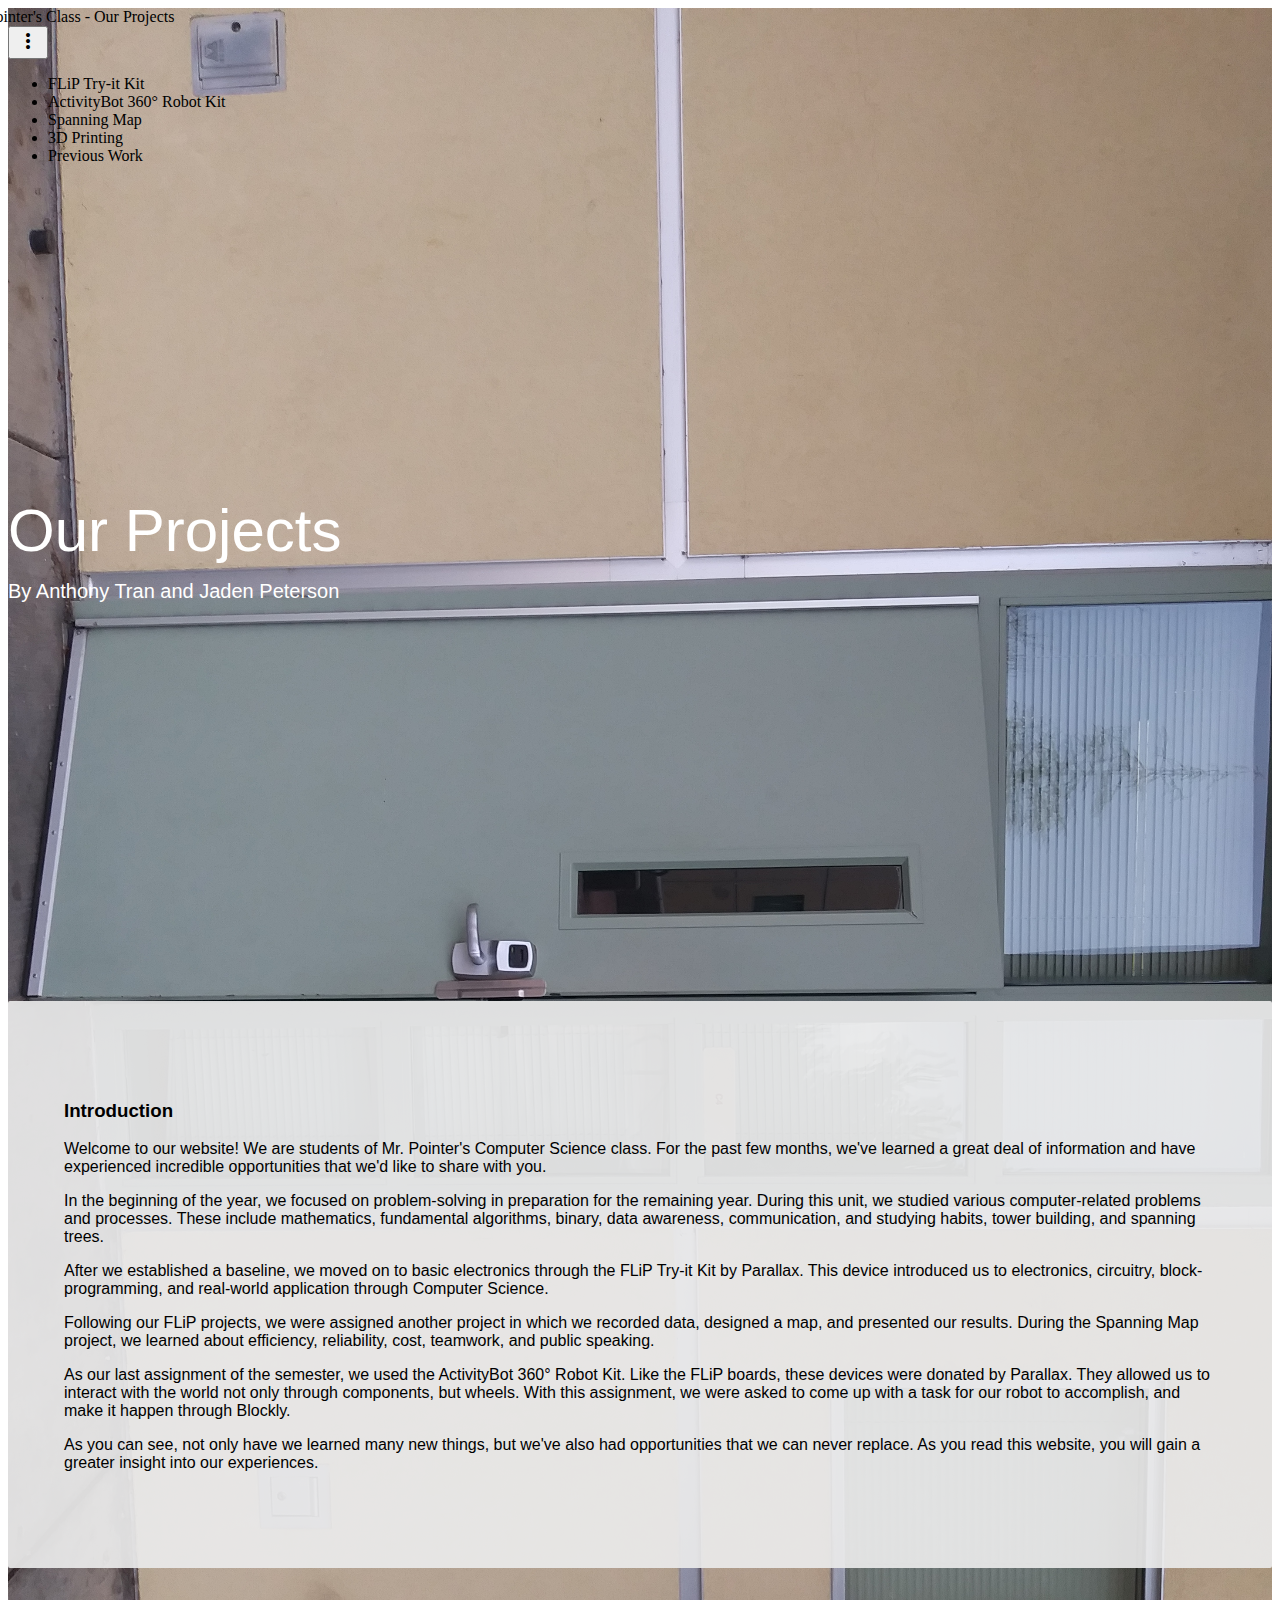
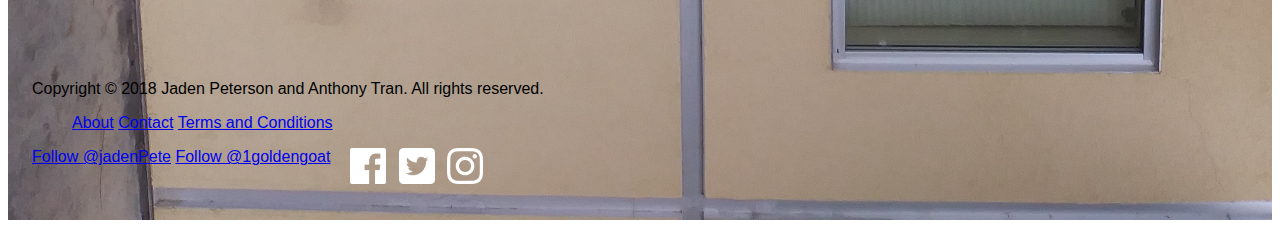
<file: index.html>
<!DOCTYPE html>
<html>
  <head>
    <link rel="stylesheet" href="https://fonts.googleapis.com/icon?family=Material+Icons">
    <link rel="stylesheet" href="https://code.getmdl.io/1.3.0/material.indigo-pink.min.css">

    <script defer src="https://code.getmdl.io/1.3.0/material.min.js"></script>
    <script src="https://code.jquery.com/jquery-3.2.1.min.js"></script>

    <link rel="stylesheet" href="styles/main.css">
    <link rel="stylesheet" href="styles/index.css">

    <script src="scripts/main.js"></script>
    <script src="scripts/index.js"></script>

    <link rel="icon" href="favicon.png">
    <title>Our Projects</title>
  </head>

  <body>
    <div class="mdl-layout mdl-js-layout mdl-layout--fixed-header">
      <header class="mdl-layout__header mdl-layout__header--transparent">
        <div class="mdl-layout__header-row">
          <!-- Title -->
          <span class="mdl-layout-title">Mr. Pointer's Class - Our Projects</span>

          <!-- Spacer to align navigation to the right -->
          <div class="mdl-layout-spacer"></div>

          <!-- Right aligned menu -->
          <button id="menu" class="mdl-button mdl-js-button mdl-button--icon">
            <i class="material-icons">more_vert</i>
          </button>

          <ul class="mdl-menu mdl-menu--bottom-right mdl-js-menu mdl-js-ripple-effect" for="menu">
            <li class="mdl-menu__item" onclick="goto('pages/flip.html')">FLiP Try-it Kit</li>
            <li class="mdl-menu__item" onclick="goto('pages/activitybot.html')">ActivityBot 360° Robot Kit</li>
            <li class="mdl-menu__item" onclick="goto('pages/spanning-map.html')">Spanning Map</li>
            <li class="mdl-menu__item" onclick="goto('pages/3d-printing.html')">3D Printing</li>
            <li class="mdl-menu__item" onclick="goto('pages/previous-work.html')">Previous Work</li>
          </ul>
        </div>
      </header>

      <!-- Titles and cell-transparent-->
      <main class="mdl-layout__content">
        <div class="title-text mdl-typography--text-center">Our Projects</div>
        <div class="subtitle-text mdl-typography--text-center">By Anthony Tran and Jaden Peterson</div>

        <div class="mdl-grid">
          <div class="mdl-cell mdl-cell--2-col mdl-cell--hide-phone"></div>
          <div class="cell-transparent mdl-shadow--4dp mdl-color-text--grey-800 mdl-cell mdl-cell--8-col">
            <h3>Introduction</h3>

            <p>
              Welcome to our website! We are students of Mr. Pointer's Computer Science class.
              For the past few months, we've learned a great deal of information and have experienced
              incredible opportunities that we'd like to share with you.
            </p>

            <p>
              In the beginning of the year, we focused on problem-solving in preparation for the
              remaining year. During this unit, we studied various computer-related problems and
              processes. These include mathematics, fundamental algorithms, binary, data awareness,
              communication, and studying habits, tower building, and spanning trees.
            </p>

            <p>
              After we established a baseline, we moved on to basic electronics through the FLiP
              Try-it Kit by Parallax. This device introduced us to electronics, circuitry, block-
              programming, and real-world application through Computer Science.
            </p>

            <p>
              Following our FLiP projects, we were assigned another project in which we recorded
              data, designed a map, and presented our results. During the Spanning Map project,
              we learned about efficiency, reliability, cost, teamwork, and public speaking.
            </p>

            <p>
              As our last assignment of the semester, we used the ActivityBot 360° Robot Kit.
              Like the FLiP boards, these devices were donated by Parallax. They allowed us
              to interact with the world not only through components, but wheels. With this
              assignment, we were asked to come up with a task for our robot to accomplish,
              and make it happen through Blockly.
            </p>

            <p>
              As you can see, not only have we learned many new things, but we've also had
              opportunities that we can never replace. As you read this website, you will
              gain a greater insight into our experiences.
            </p>
          </div>
        </div>

        <footer class="mdl-mini-footer mdl-shadow--16dp">
          <div class="mdl-mini-footer__left-section">
            <div class="mdl-logo">
              Copyright © 2018 Jaden Peterson and Anthony Tran. All rights reserved.
            </div>

            <ul class="mdl-mini-footer__link-list">
              <li><a href="#">About</a></li>
              <li><a href="#">Contact</a></li>
              <li><a href="#">Terms and Conditions</a></li>
            </ul>
          </div>

          <div class="mdl-mini-footer__right-section">
            <div class="github-buttons">
              <a class="github-button" href="https://github.com/jadenPete" data-size="large" aria-label="Follow @jadenPete on GitHub">Follow @jadenPete</a>
              <a class="github-button" href="https://github.com/1goldengoat" data-size="large" aria-label="Follow @1goldengoat on GitHub">Follow @1goldengoat</a>
            </div>

            <div class="social">
              <img src="images/social/facebook.png">
              <img src="images/social/twitter.png">
              <img src="images/social/instagram.png">
            </div>
          </div>
        </footer>
      </main>
    </div>

    <script async defer src="https://buttons.github.io/buttons.js"></script>
  </body>
</html>
</file>
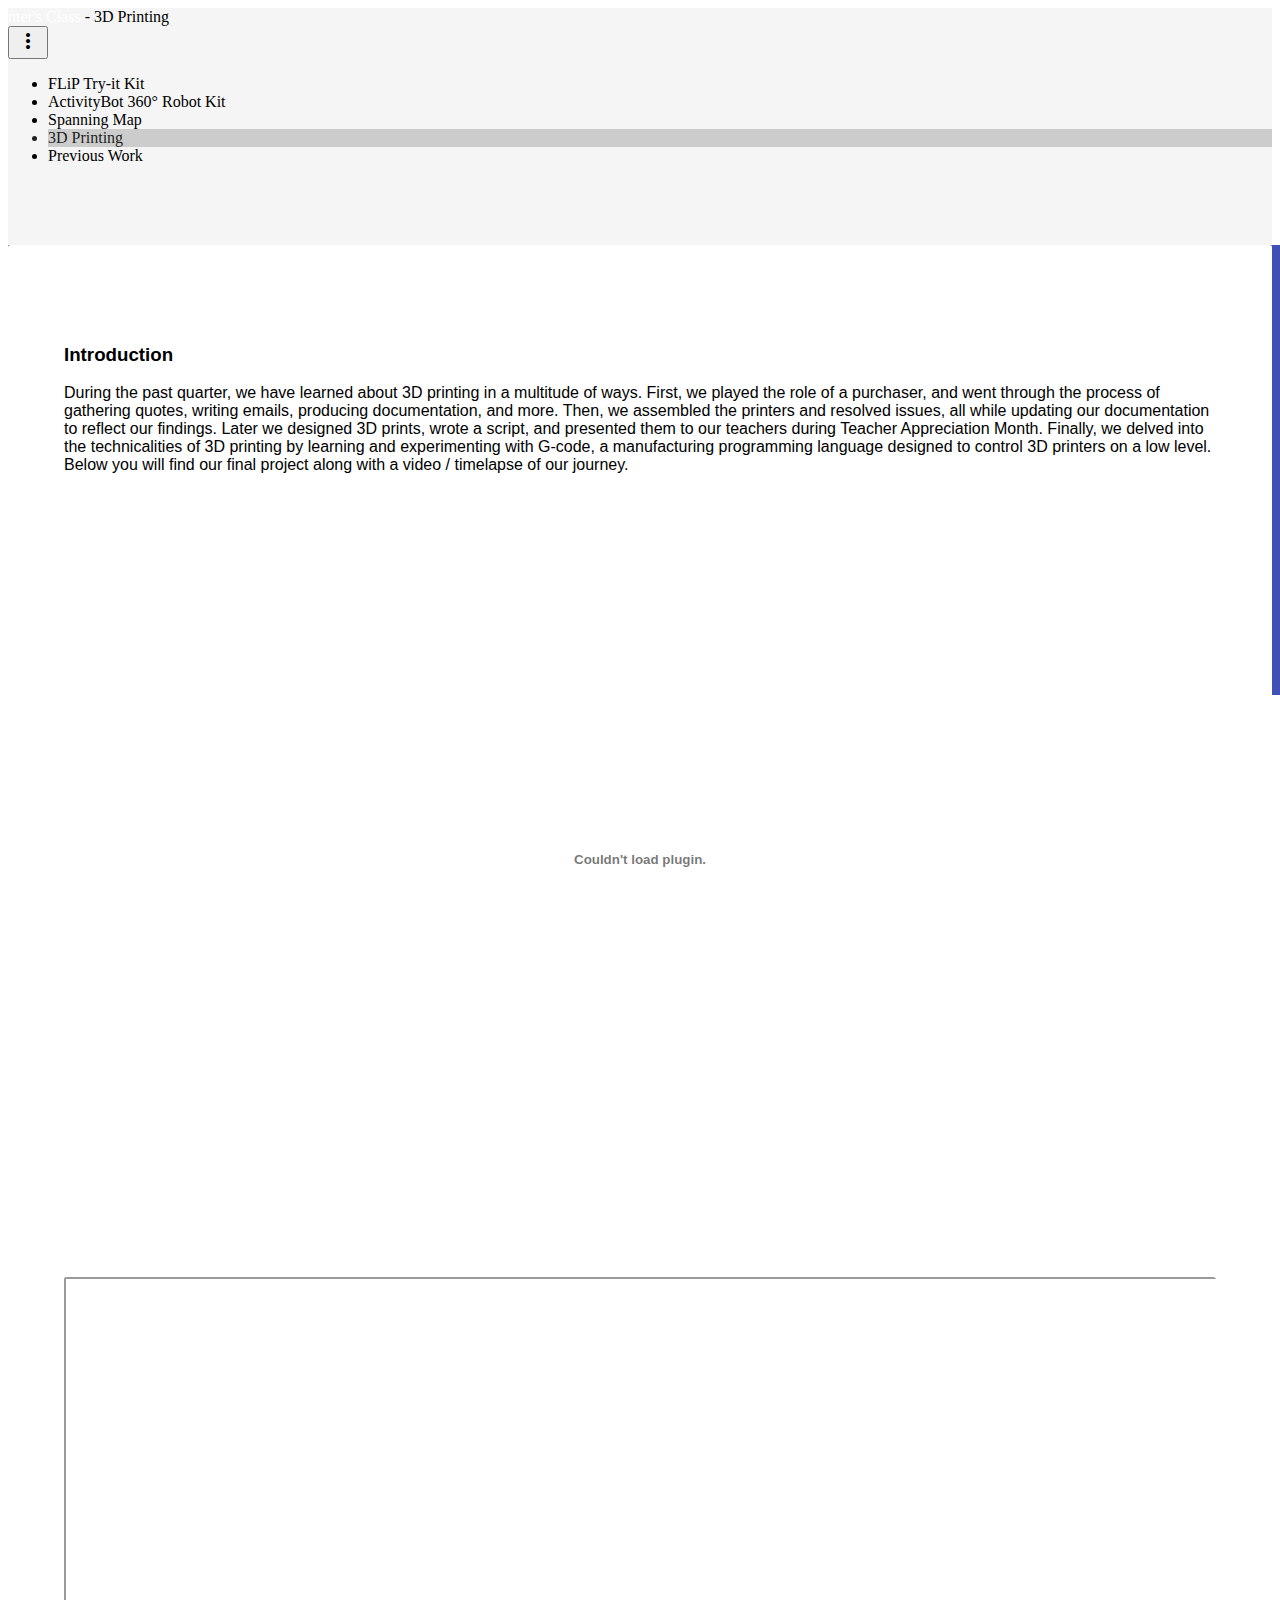
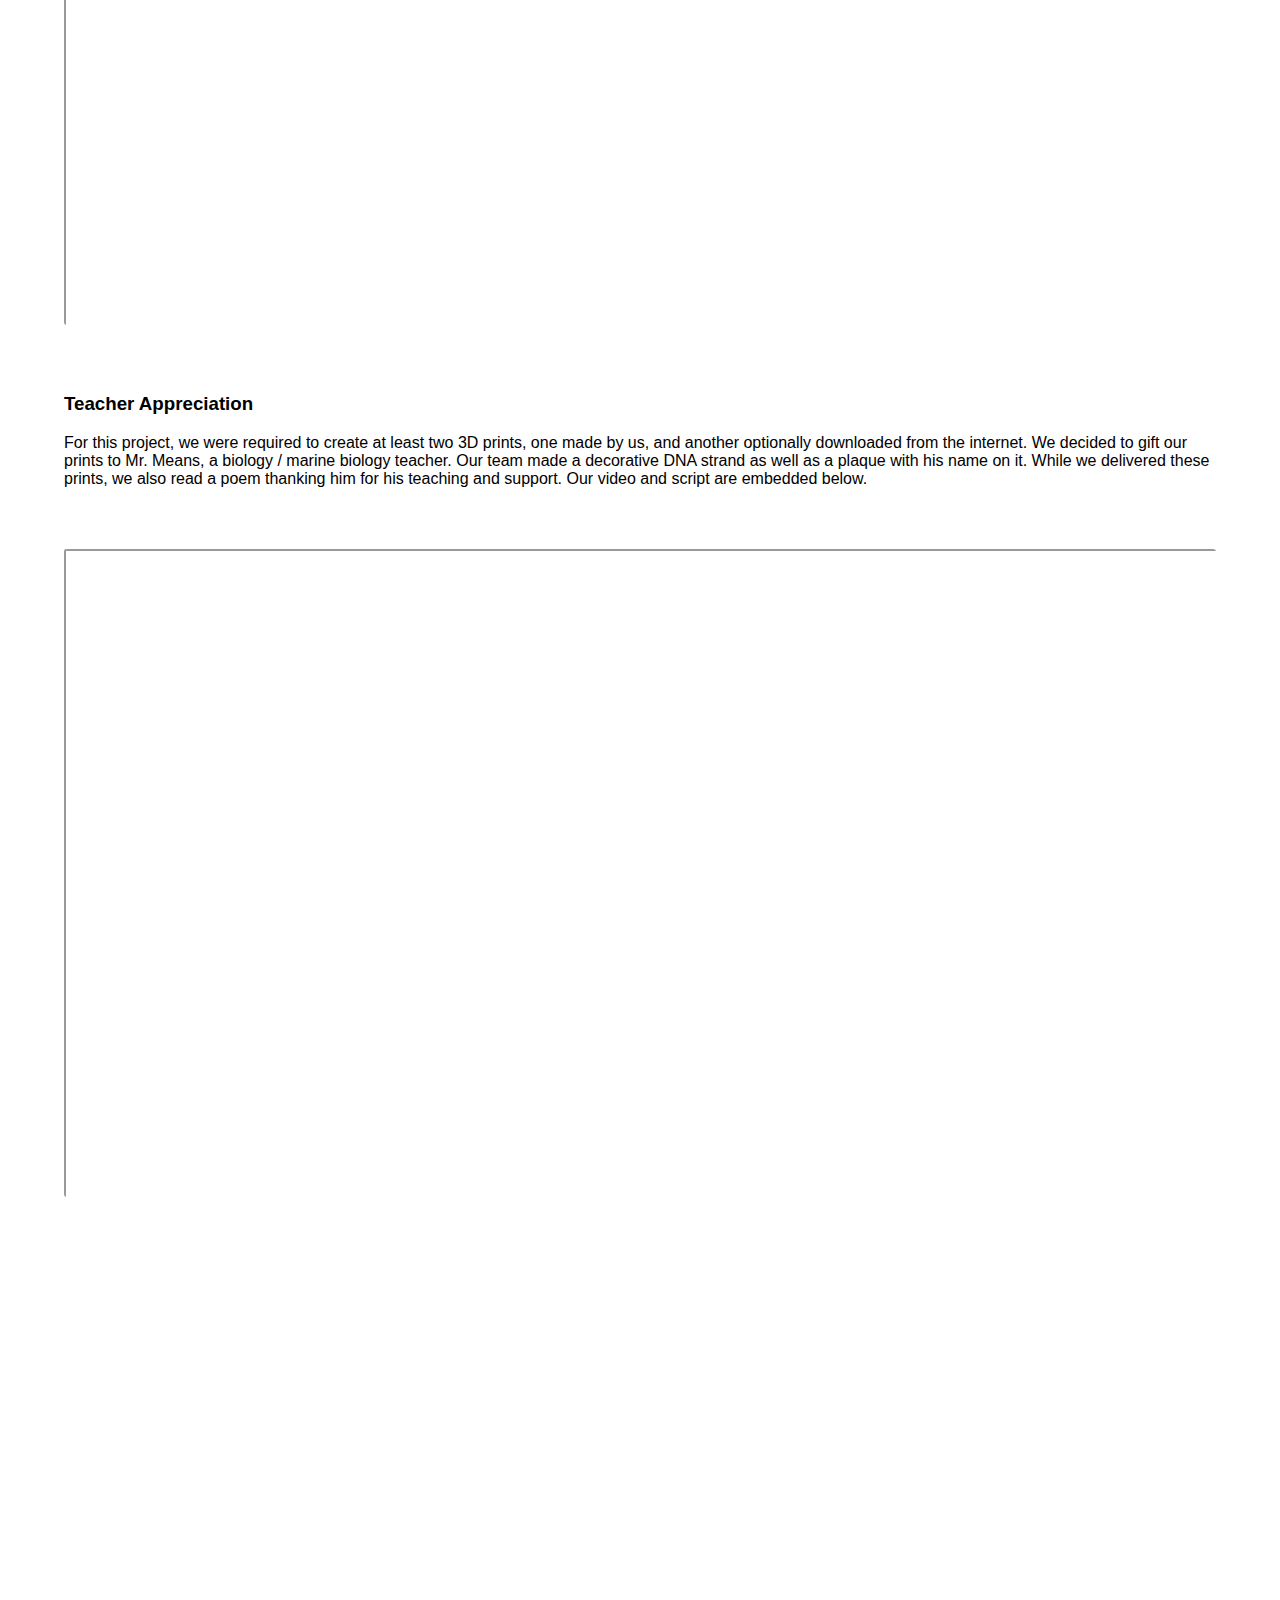
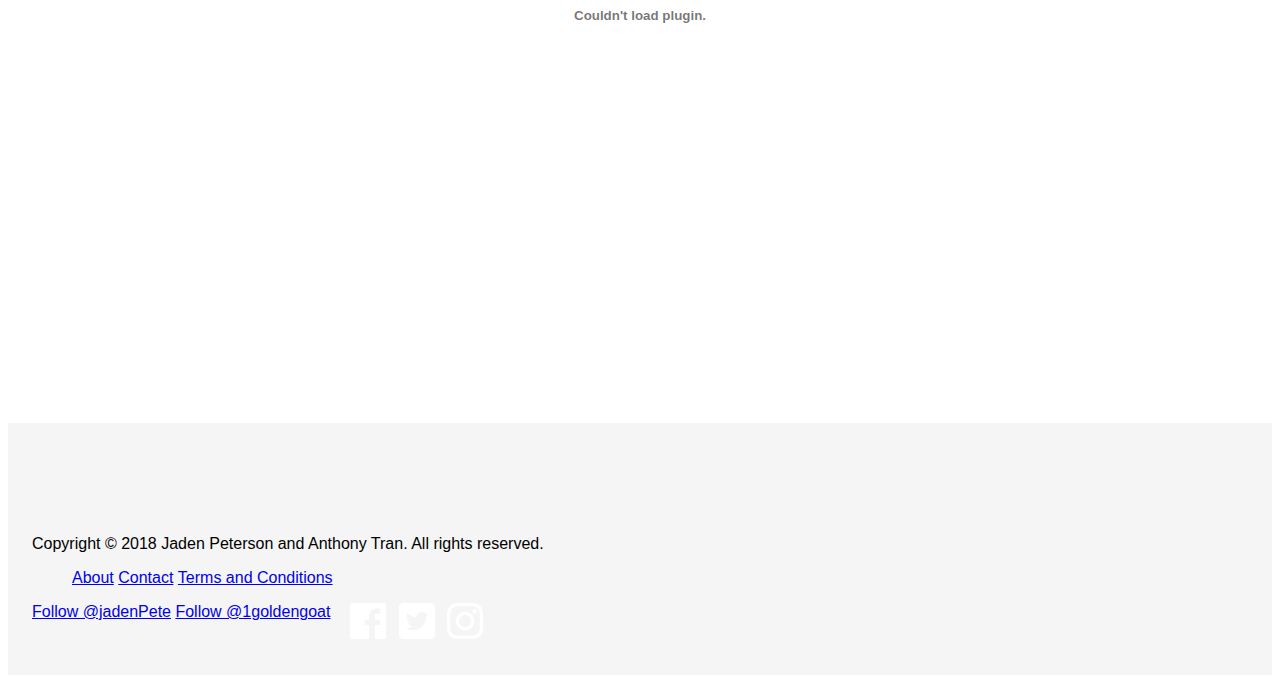
<file: pages/3d-printing.html>
<!DOCTYPE html>
<html>
  <head>
    <link rel="stylesheet" href="https://fonts.googleapis.com/icon?family=Material+Icons">
    <link rel="stylesheet" href="https://code.getmdl.io/1.3.0/material.indigo-pink.min.css">

    <script defer src="https://code.getmdl.io/1.3.0/material.min.js"></script>
    <script src="https://code.jquery.com/jquery-3.2.1.min.js"></script>

    <link rel="stylesheet" href="../styles/main.css">
    <link rel="stylesheet" href="../styles/3d-printing.css">
    <script src="../scripts/main.js"></script>

    <link rel="icon" href="../favicon.png">
    <title>3D Printing</title>
  </head>

  <body>
    <div class="mdl-layout mdl-js-layout mdl-layout--fixed-header">
      <header class="mdl-layout__header mdl-layout__header--transparent">
        <div class="mdl-layout__header-row">
          <!-- Title -->
          <span class="mdl-layout-title">
            <a href="../index.html">Mr. Pointer's Class</a> - 3D Printing
          </span>

          <!-- Spacer to align navigation to the right -->
          <div class="mdl-layout-spacer"></div>

          <!-- Right aligned menu -->
          <button id="menu" class="mdl-button mdl-js-button mdl-button--icon">
            <i class="material-icons">more_vert</i>
          </button>

          <ul class="mdl-menu mdl-menu--bottom-right mdl-js-menu mdl-js-ripple-effect" for="menu">
            <li class="mdl-menu__item" onclick="goto('../pages/flip.html')">FLiP Try-it Kit</li>
            <li class="mdl-menu__item" onclick="goto('../pages/activitybot.html')">ActivityBot 360° Robot Kit</li>
            <li class="mdl-menu__item" onclick="goto('../pages/spanning-map.html')">Spanning Map</li>
            <li class="mdl-menu__item disabled" disabled>3D Printing</li>
            <li class="mdl-menu__item" onclick="goto('../pages/previous-work.html')">Previous Work</li>
          </ul>
        </div>
      </header>

      <main class="mdl-layout__content">
        <div class="header-image"></div>

        <div class="mdl-grid">
          <div class="mdl-cell mdl-cell--2-col mdl-cell--hide-phone"></div>
          <div class="cell-opaque mdl-shadow--4dp mdl-color-text--grey-800 mdl-cell mdl-cell--8-col">
            <h3>Introduction</h3>

            <p>
              During the past quarter, we have learned
              about 3D printing in a multitude of ways.
              First, we played the role of a purchaser,
              and went through the process of gathering
              quotes, writing emails, producing documentation,
              and more. Then, we assembled the printers
              and resolved issues, all while updating our
              documentation to reflect our findings. Later
              we designed 3D prints, wrote a script, and
              presented them to our teachers during Teacher
              Appreciation Month. Finally, we delved into
              the technicalities of 3D printing by learning
              and experimenting with G-code, a manufacturing
              programming language designed to control
              3D printers on a low level. Below you will
              find our final project along with a video /
              timelapse of our journey.
            </p>

            <div class="embed-container">
              <div class="embed mdl-shadow--4dp">
                <object data="../objects/3d-printing/final-project.pdf" type="application/pdf"></object>
              </div>
            </div>

            <div class="embed-container">
              <div class="embed mdl-shadow--4dp">
                <iframe src="https://drive.google.com/file/d/16bN747gxwgoctCYRTABOs7SJTKPfHqD0/preview" allowfullscreen></iframe>
              </div>
            </div>

            <h3>Teacher Appreciation</h3>
            
            <p>
              For this project, we were required to create
              at least two 3D prints, one made by us, and
              another optionally downloaded from the internet.
              We decided to gift our prints to Mr. Means,
              a biology / marine biology teacher. Our team
              made a decorative DNA strand as well as a
              plaque with his name on it. While we delivered
              these prints, we also read a poem thanking him
              for his teaching and support. Our video and
              script are embedded below.
            </p>
            
            <div class="embed-container">
              <div class="embed mdl-shadow--4dp">
                <iframe src="https://drive.google.com/file/d/1mSwXLvnd0E1xXFMgG1-97864pvMFzrDm/preview" allowfullscreen></iframe>
              </div>
            </div>
            
            <div class="embed-container">
              <div class="last-embed embed mdl-shadow--4dp">
                <object data="../objects/3d-printing/teacher-appreciation.pdf" type="application/pdf"></object>
              </div>
            </div>
          </div>
        </div>

        <footer class="mdl-mini-footer mdl-shadow--16dp">
          <div class="mdl-mini-footer__left-section">
            <div class="mdl-logo">
              Copyright © 2018 Jaden Peterson and Anthony Tran. All rights reserved.
            </div>

            <ul class="mdl-mini-footer__link-list">
              <li><a href="#">About</a></li>
              <li><a href="#">Contact</a></li>
              <li><a href="#">Terms and Conditions</a></li>
            </ul>
          </div>

          <div class="mdl-mini-footer__right-section">
            <div class="github-buttons">
              <a class="github-button" href="https://github.com/jadenPete" data-size="large" aria-label="Follow @jadenPete on GitHub">Follow @jadenPete</a>
              <a class="github-button" href="https://github.com/1goldengoat" data-size="large" aria-label="Follow @1goldengoat on GitHub">Follow @1goldengoat</a>
            </div>

            <div class="social">
              <img src="../images/social/facebook.png">
              <img src="../images/social/twitter.png">
              <img src="../images/social/instagram.png">
            </div>
          </div>
        </footer>
      </main>
    </div>

    <script async defer src="https://buttons.github.io/buttons.js"></script>
  </body>
</html>
</file>
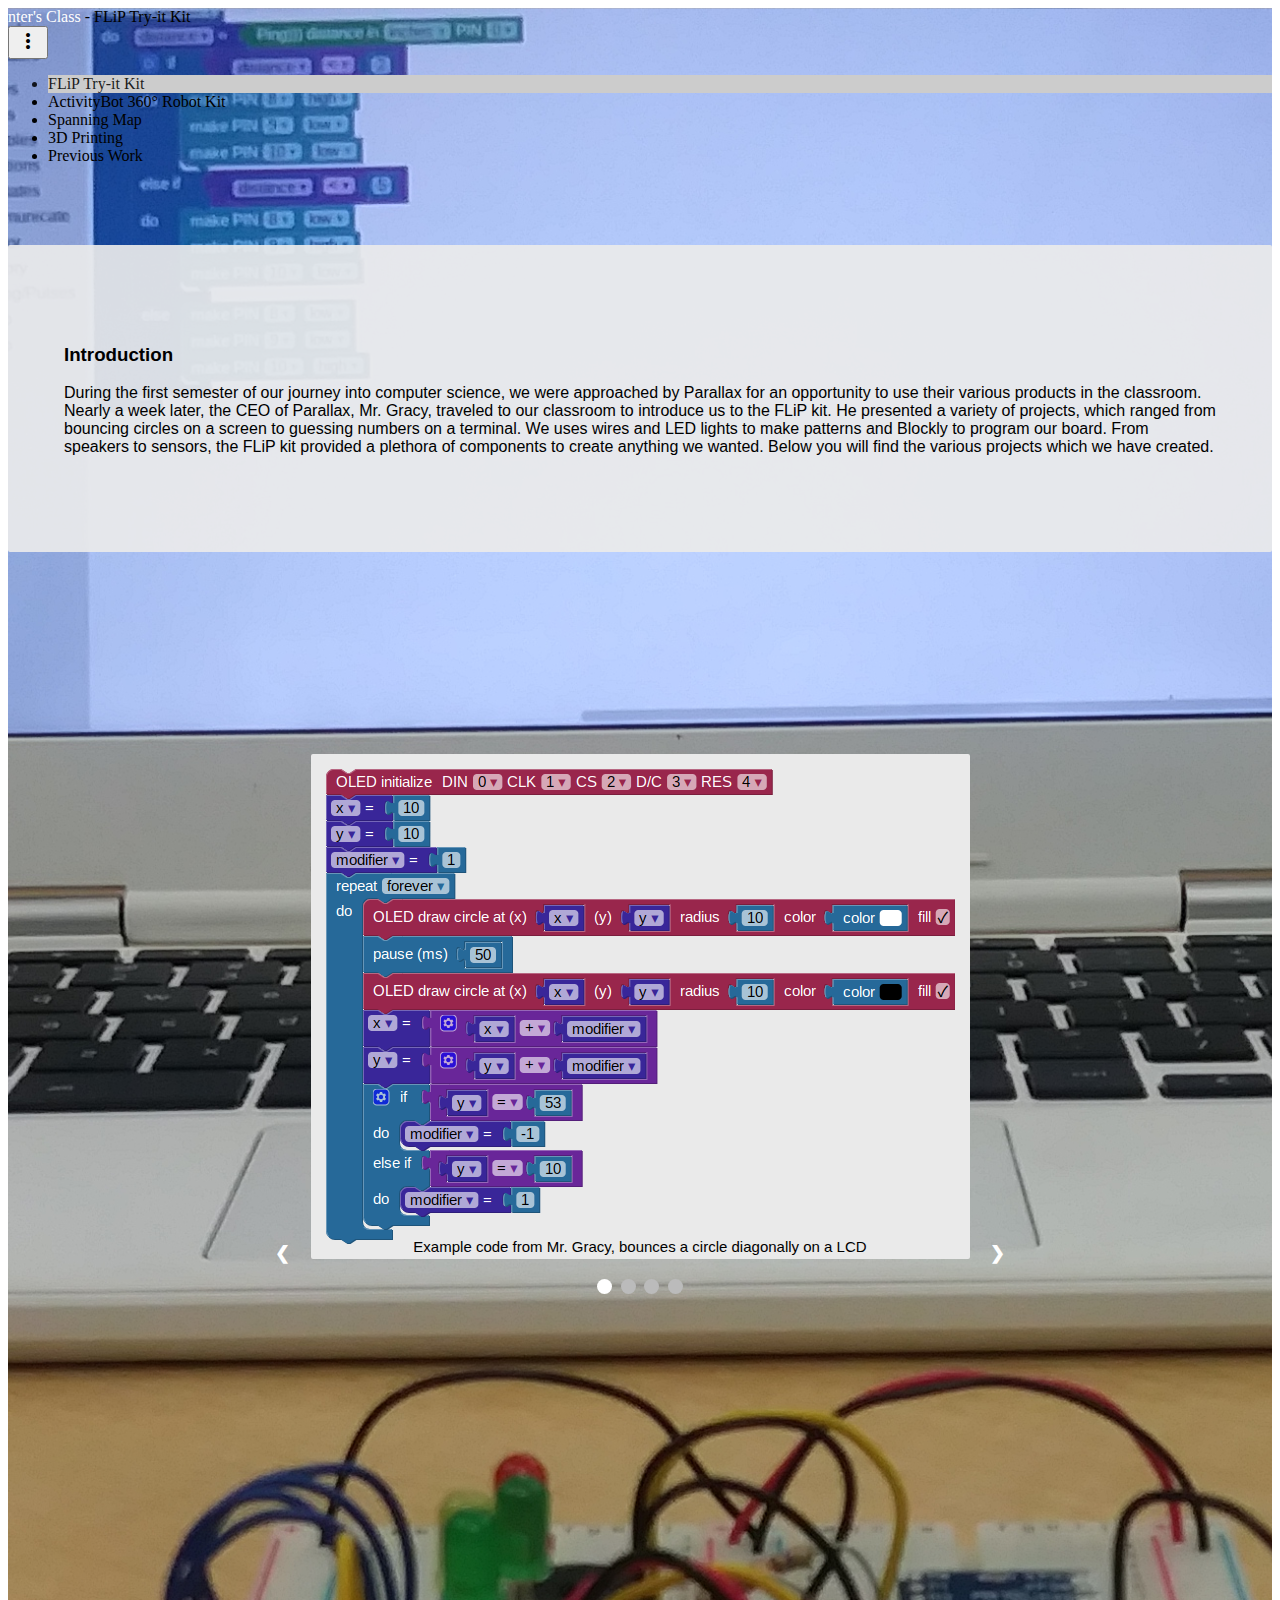
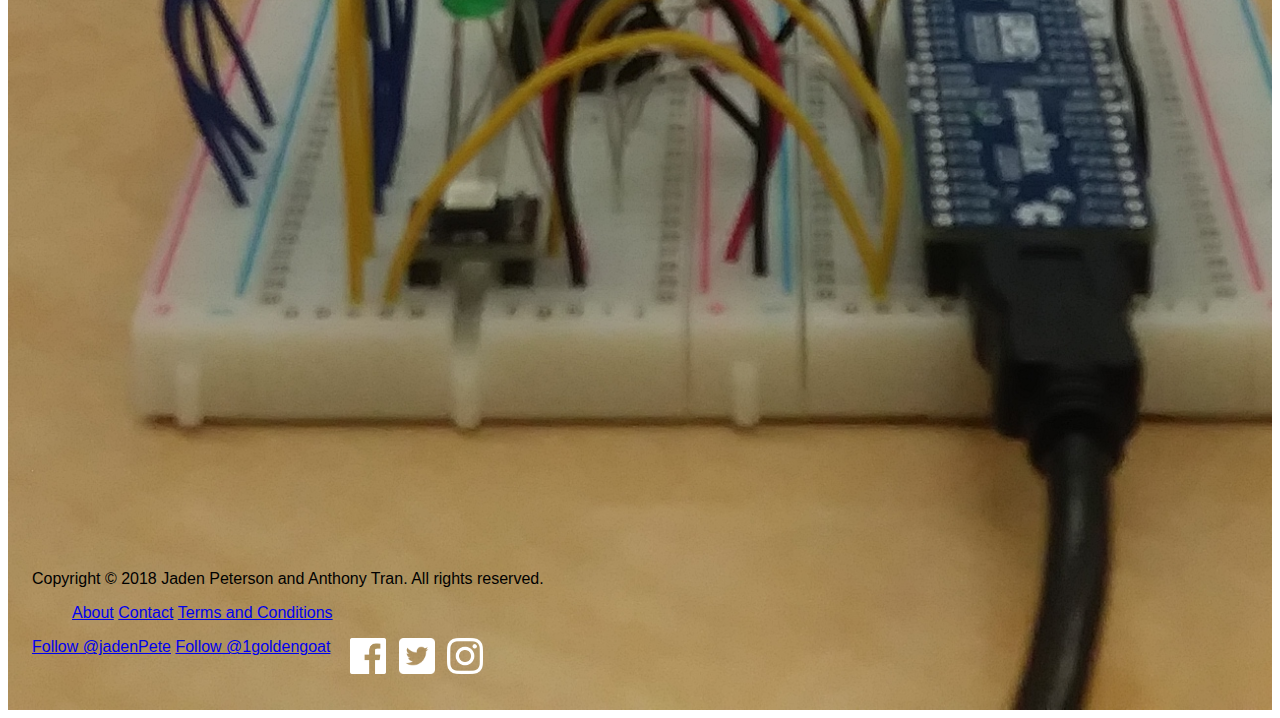
<file: pages/flip.html>
<!DOCTYPE html>
<html>
  <head>
    <link rel="stylesheet" href="https://fonts.googleapis.com/icon?family=Material+Icons">
    <link rel="stylesheet" href="https://code.getmdl.io/1.3.0/material.indigo-pink.min.css">

    <script defer src="https://code.getmdl.io/1.3.0/material.min.js"></script>
    <script src="https://code.jquery.com/jquery-3.2.1.min.js"></script>

    <link rel="stylesheet" href="../styles/main.css">
    <link rel="stylesheet" href="../styles/flip.css">

    <script defer src="../scripts/flip.js"></script>
    <script src="../scripts/main.js"></script>

    <link rel="icon" href="../favicon.png">
    <title>FLiP Try-it Kit</title>
  </head>

  <body>
    <div class="mdl-layout mdl-js-layout mdl-layout--fixed-header">
      <header class="mdl-layout__header mdl-layout__header--transparent">
        <div class="mdl-layout__header-row">
          <!-- Title -->
          <span class="mdl-layout-title">
            <a href="../index.html">Mr. Pointer's Class</a> - FLiP Try-it Kit
          </span>

          <!-- Spacer to align navigation to the right -->
          <div class="mdl-layout-spacer"></div>

          <!-- Right aligned menu -->
          <button id="menu" class="mdl-button mdl-js-button mdl-button--icon">
            <i class="material-icons">more_vert</i>
          </button>

          <ul class="mdl-menu mdl-menu--bottom-right mdl-js-menu mdl-js-ripple-effect" for="menu">
            <li class="mdl-menu__item disabled" disabled>FLiP Try-it Kit</li>
            <li class="mdl-menu__item" onclick="goto('../pages/activitybot.html')">ActivityBot 360° Robot Kit</li>
            <li class="mdl-menu__item" onclick="goto('../pages/spanning-map.html')">Spanning Map</li>
            <li class="mdl-menu__item" onclick="goto('../pages/3d-printing.html')">3D Printing</li>
            <li class="mdl-menu__item" onclick="goto('../pages/previous-work.html')">Previous Work</li>
          </ul>
        </div>
      </header>

      <main class="mdl-layout__content">
        <div class="mdl-grid">
          <div class="mdl-cell mdl-cell--2-col mdl-cell--hide-phone"></div>
          <div class="cell-transparent mdl-shadow--4dp mdl-color-text--grey-800 mdl-cell mdl-cell--8-col">
            <h3>Introduction</h3>

            <p>
              During the first semester of our journey into computer science,
              we were approached by Parallax for an opportunity to use their
              various products in the classroom. Nearly a week later, the CEO
              of Parallax, Mr. Gracy, traveled to our classroom  to introduce
              us to the FLiP kit. He presented a variety of projects, which
              ranged from bouncing circles on a screen to guessing numbers on
              a terminal. We uses wires and LED lights to make patterns and
              Blockly to program our board. From speakers to sensors, the FLiP
              kit provided a plethora of components to create anything we wanted.
              Below you will find the various projects which we have created.
            </p>
          </div>
        </div>

        <div class="slideshow-view"></div>

        <!-- Slideshow container -->
        <div class="slideshow-container">
          <!-- Previous button -->
          <a class="prev" onclick="addSlide(-1)">&#10094;</a>

          <!-- Images width caption text -->
          <div class="slideshow fade">
            <img class="image mdl-shadow--4dp" src="../images/flip/CircleBounce.png">
            <div class="caption">Example code from Mr. Gracy, bounces a circle diagonally on a LCD</div>
          </div>

          <div class="slideshow fade">
            <img class="image mdl-shadow--4dp" src="../images/flip/LEDDistance.png">
            <div class="caption" style="margin-left: 40px">Another example project, a LED/ping distance meter</div>
          </div>

          <div class="slideshow fade">
            <img class="image mdl-shadow--4dp" src="../images/flip/NumberGuess.png">
            <div class="caption">Our last demonstration, an integer guessing game</div>
          </div>

          <div class="slideshow fade">
            <img class="image mdl-shadow--4dp" src="../images/flip/LEDFlicker.png">
            <div class="caption" style="margin-left: 30px">A rapid LED Flickerer</div>
          </div>

          <!-- Next button -->

          <a class="next" onclick="addSlide(1)">&#10095;</a>
        </div>

        <!-- The dots/circles -->
        <div class="dots">
          <span class="dot" onclick="setSlide(1)"></span>
          <span class="dot" onclick="setSlide(2)"></span>
          <span class="dot" onclick="setSlide(3)"></span>
          <span class="dot" onclick="setSlide(4)"></span>
        </div>

        <div class="embed-container">
          <div class="embed mdl-shadow--4dp">
            <iframe src="https://www.youtube.com/embed/JvHFXZFw52o?rel=0"
                    frameborder="0" allow="encrypted-media" allowfullscreen></iframe>
          </div>
        </div>

        <footer class="mdl-mini-footer mdl-shadow--16dp">
          <div class="mdl-mini-footer__left-section">
            <div class="mdl-logo">
              Copyright © 2018 Jaden Peterson and Anthony Tran. All rights reserved.
            </div>

            <ul class="mdl-mini-footer__link-list">
              <li><a href="#">About</a></li>
              <li><a href="#">Contact</a></li>
              <li><a href="#">Terms and Conditions</a></li>
            </ul>
          </div>

          <div class="mdl-mini-footer__right-section">
            <div class="github-buttons">
              <a class="github-button" href="https://github.com/jadenPete" data-size="large" aria-label="Follow @jadenPete on GitHub">Follow @jadenPete</a>
              <a class="github-button" href="https://github.com/1goldengoat" data-size="large" aria-label="Follow @1goldengoat on GitHub">Follow @1goldengoat</a>
            </div>

            <div class="social">
              <img src="../images/social/facebook.png">
              <img src="../images/social/twitter.png">
              <img src="../images/social/instagram.png">
            </div>
          </div>
        </footer>
      </main>
    </div>

    <script async defer src="https://buttons.github.io/buttons.js"></script>
  </body>
</html>
</file>
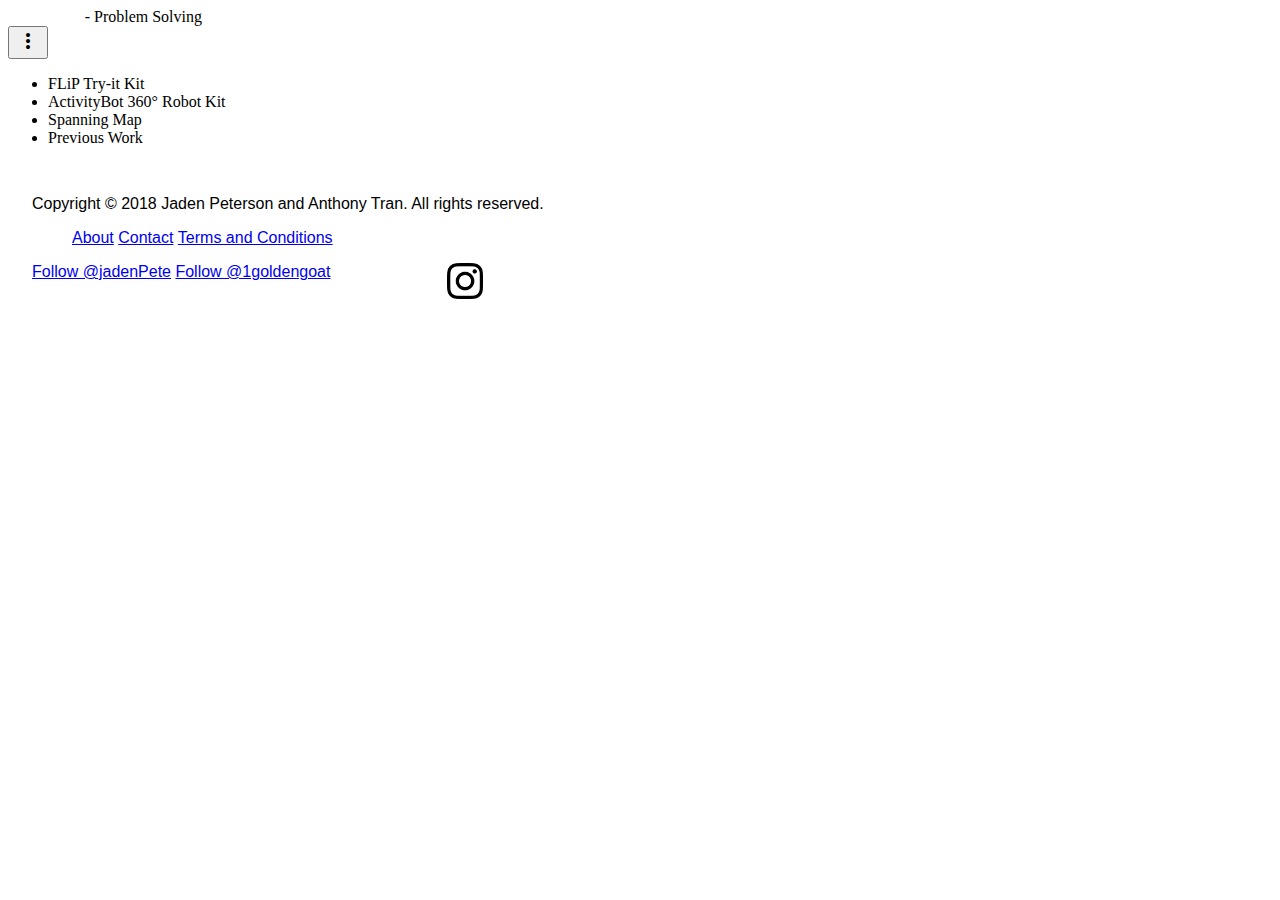
<file: pages/problem-solving.html>
<!DOCTYPE html>
<html>
  <head>
    <link rel="stylesheet" href="https://fonts.googleapis.com/icon?family=Material+Icons">
    <link rel="stylesheet" href="https://code.getmdl.io/1.3.0/material.indigo-pink.min.css">

    <script defer src="https://code.getmdl.io/1.3.0/material.min.js"></script>
    <script src="https://code.jquery.com/jquery-3.2.1.min.js"></script>

    <link rel="stylesheet" href="../styles/main.css">
    <script src="../scripts/main.js"></script>

    <link rel="icon" href="../favicon.png">
    <title>Problem Solving</title>
  </head>

  <body>
    <div class="mdl-layout mdl-js-layout mdl-layout--fixed-header">
      <header class="mdl-layout__header mdl-layout__header--transparent">
        <div class="mdl-layout__header-row">
          <!-- Title -->
          <span class="mdl-layout-title">
            <a href="../index.html">Mr. Pointer's Class</a> - Problem Solving
          </span>

          <!-- Spacer to align navigation to the right -->
          <div class="mdl-layout-spacer"></div>

          <!-- Right aligned menu -->
          <button id="menu" class="mdl-button mdl-js-button mdl-button--icon">
            <i class="material-icons">more_vert</i>
          </button>

          <ul class="mdl-menu mdl-menu--bottom-right mdl-js-menu mdl-js-ripple-effect" for="menu">
            <li class="mdl-menu__item" onclick="goto('../pages/flip.html')">FLiP Try-it Kit</li>
            <li class="mdl-menu__item" onclick="goto('../pages/activitybot.html')">ActivityBot 360° Robot Kit</li>
            <li class="mdl-menu__item" onclick="goto('../pages/spanning-map.html')">Spanning Map</li>
            <!--<li class="mdl-menu__item disabled" disabled>Problem Solving</li>-->
            <li class="mdl-menu__item" onclick="goto('../pages/previous-work.html')">Previous Work</li>
          </ul>
        </div>
      </header>

      <main class="mdl-layout__content">
        <footer class="mdl-mini-footer mdl-shadow--16dp">
          <div class="mdl-mini-footer__left-section">
            <div class="mdl-logo">
              Copyright © 2018 Jaden Peterson and Anthony Tran. All rights reserved.
            </div>

            <ul class="mdl-mini-footer__link-list">
              <li><a href="#">About</a></li>
              <li><a href="#">Contact</a></li>
              <li><a href="#">Terms and Conditions</a></li>
            </ul>
          </div>

          <div class="mdl-mini-footer__right-section">
            <div class="github-buttons">
              <a class="github-button" href="https://github.com/jadenPete" data-size="large" aria-label="Follow @jadenPete on GitHub">Follow @jadenPete</a>
              <a class="github-button" href="https://github.com/1goldengoat" data-size="large" aria-label="Follow @1goldengoat on GitHub">Follow @1goldengoat</a>
            </div>

            <div class="social">
              <img src="../images/social/facebook.png">
              <img src="../images/social/twitter.png">
              <img style="filter: invert(100%)" src="../images/social/instagram.png">
            </div>
          </div>
        </footer>
      </main>
    </div>

    <script async defer src="https://buttons.github.io/buttons.js"></script>
  </body>
</html>
</file>
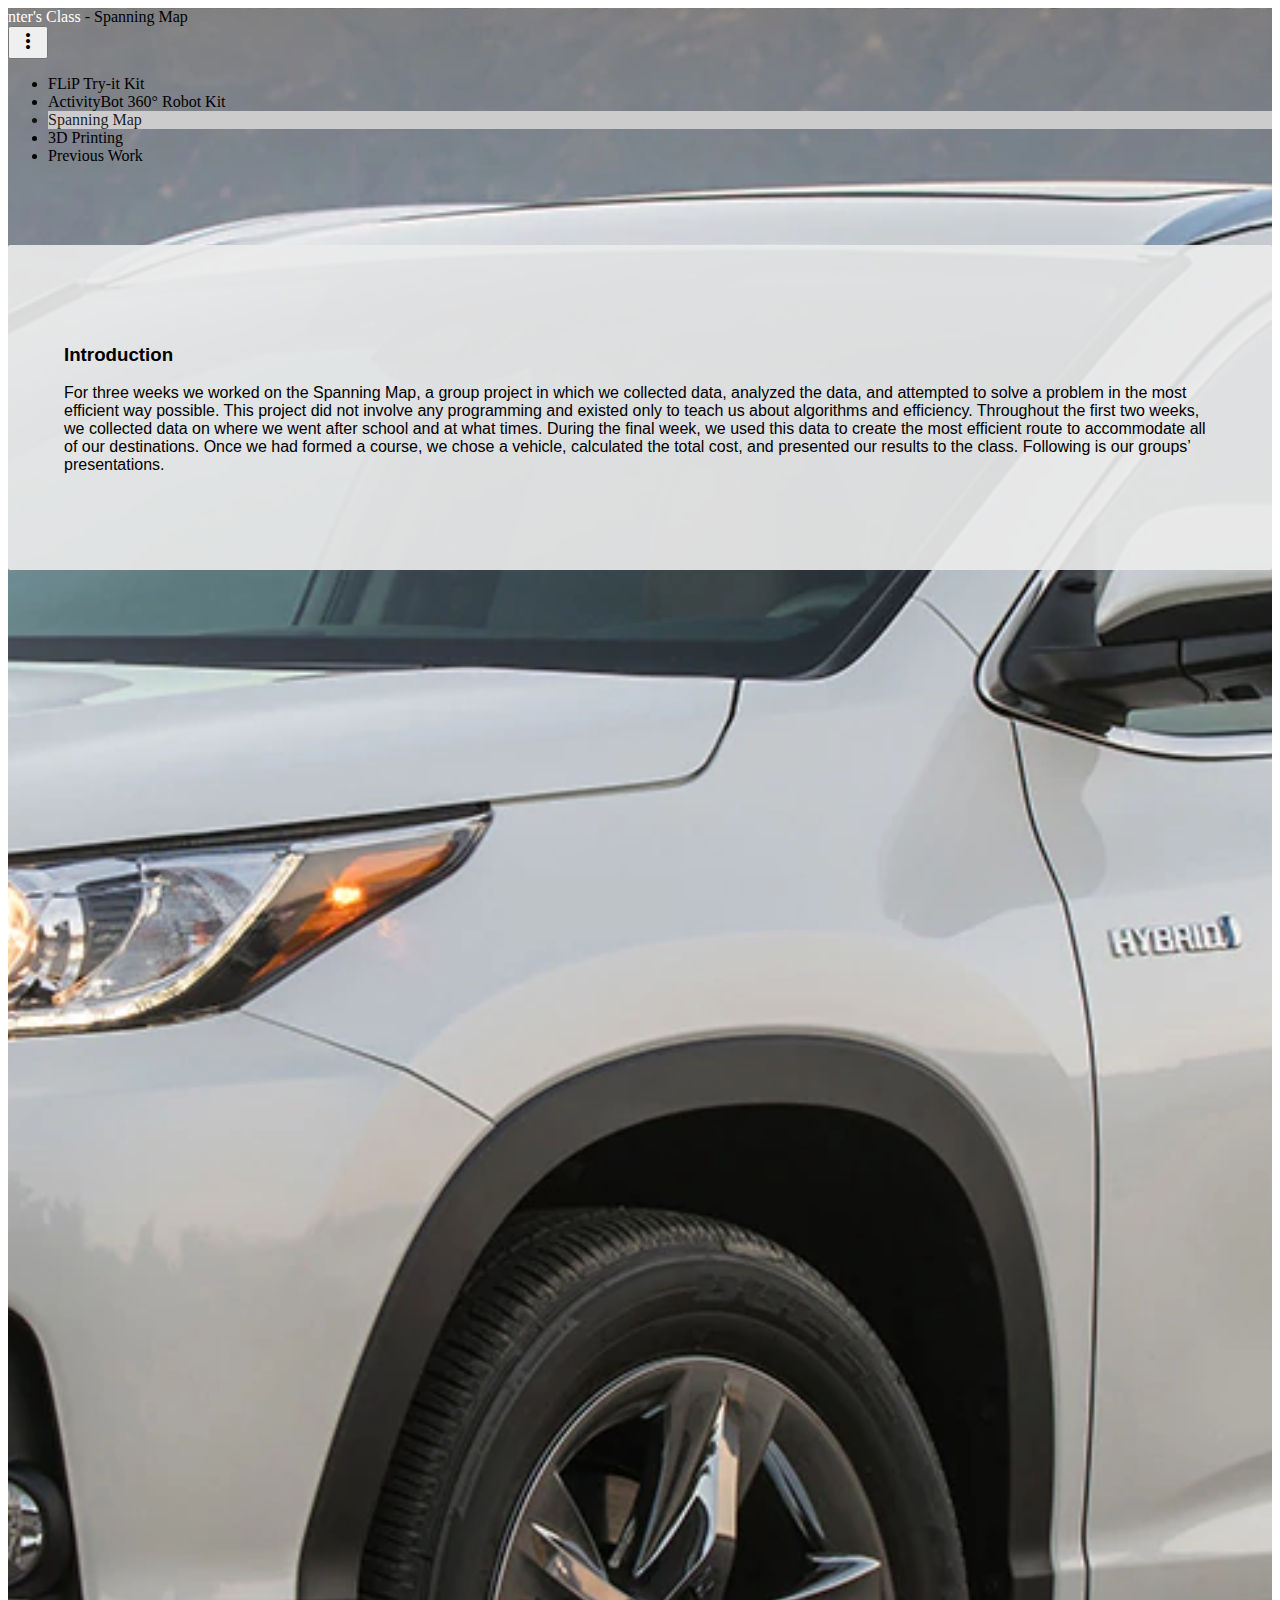
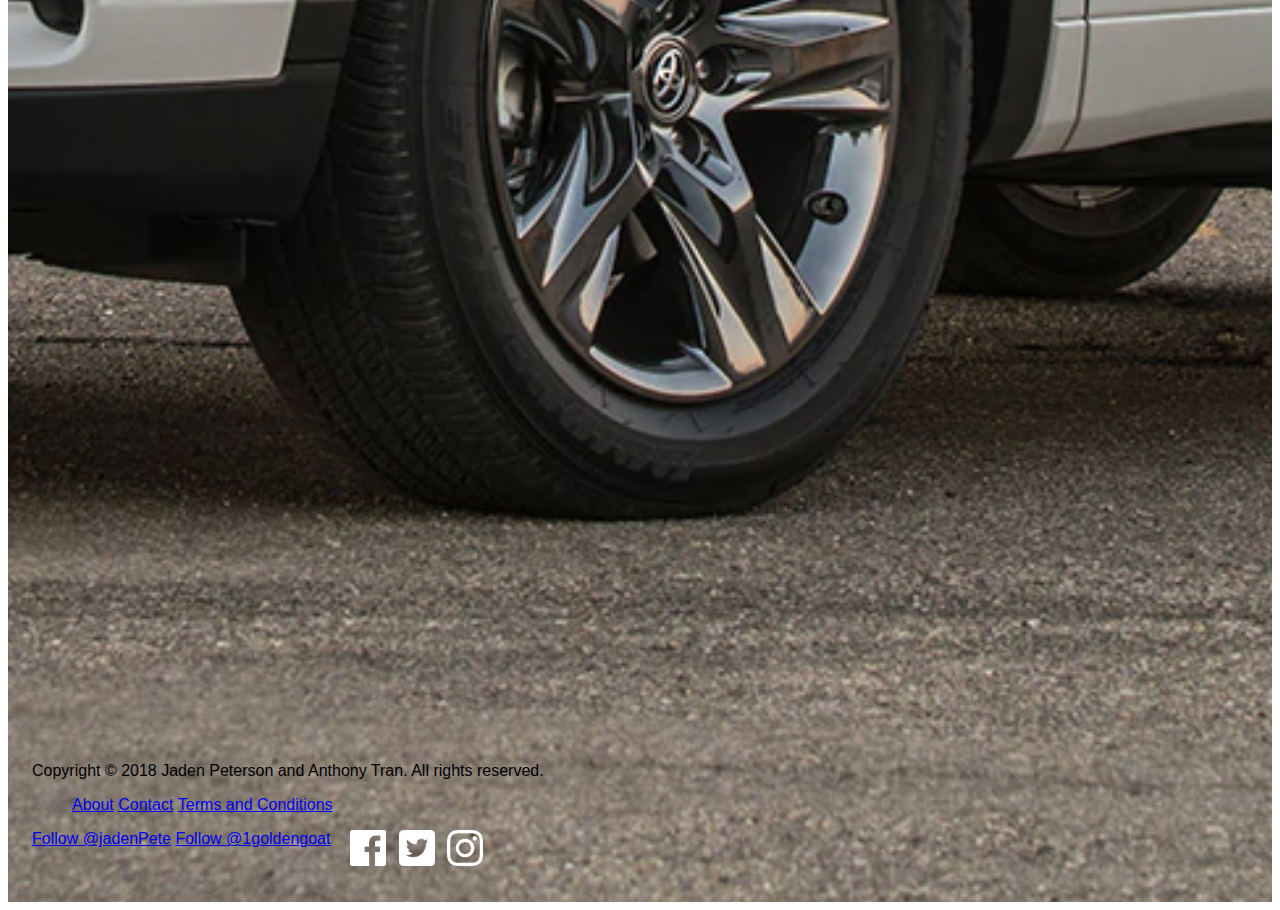
<file: pages/spanning-map.html>
<!DOCTYPE html>
<html>
  <head>
    <link rel="stylesheet" href="https://fonts.googleapis.com/icon?family=Material+Icons">
    <link rel="stylesheet" href="https://code.getmdl.io/1.3.0/material.indigo-pink.min.css">

    <script defer src="https://code.getmdl.io/1.3.0/material.min.js"></script>
    <script src="https://code.jquery.com/jquery-3.2.1.min.js"></script>

    <link rel="stylesheet" href="../styles/main.css">
    <link rel="stylesheet" href="../styles/spanning-map.css">
    <script src="../scripts/main.js"></script>

    <link rel="icon" href="../favicon.png">
    <title>Spanning Map</title>
  </head>

  <body>
    <div class="mdl-layout mdl-js-layout mdl-layout--fixed-header">
      <header class="mdl-layout__header mdl-layout__header--transparent">
        <div class="mdl-layout__header-row">
          <!-- Title -->
          <span class="mdl-layout-title">
            <a href="../index.html">Mr. Pointer's Class</a> - Spanning Map
          </span>

          <!-- Spacer to align navigation to the right -->
          <div class="mdl-layout-spacer"></div>

          <!-- Right aligned menu -->
          <button id="menu" class="mdl-button mdl-js-button mdl-button--icon">
            <i class="material-icons">more_vert</i>
          </button>

          <ul class="mdl-menu mdl-menu--bottom-right mdl-js-menu mdl-js-ripple-effect" for="menu">
            <li class="mdl-menu__item" onclick="goto('../pages/flip.html')">FLiP Try-it Kit</li>
            <li class="mdl-menu__item" onclick="goto('../pages/activitybot.html')">ActivityBot 360° Robot Kit</li>
            <li class="mdl-menu__item disabled" disabled>Spanning Map</li>
            <li class="mdl-menu__item" onclick="goto('../pages/3d-printing.html')">3D Printing</li>
            <li class="mdl-menu__item" onclick="goto('../pages/previous-work.html')">Previous Work</li>
          </ul>
        </div>
      </header>

      <main class="mdl-layout__content">
        <div class="mdl-grid">
          <div class="mdl-cell mdl-cell--2-col mdl-cell--hide-phone"></div>
          <div class="cell-transparent mdl-shadow--4dp mdl-color-text--grey-800 mdl-cell mdl-cell--8-col">
            <h3>Introduction</h3>

            <p>
              For three weeks we worked on the Spanning Map,
              a group project in which we collected data,
              analyzed the data, and attempted to solve a
              problem in the most efficient way possible. This
              project did not involve any programming and existed
              only to teach us about algorithms and efficiency.
              Throughout the first two weeks, we collected data
              on where we went after school and at what times.
              During the final week, we used this data to create
              the most efficient route to accommodate all of our
              destinations. Once we had formed a course, we chose
              a vehicle, calculated the total cost, and presented
              our results to the class. Following is our groups’
              presentations.
            </p>
          </div>
        </div>

        <div class="embed-container">
          <div class="embed mdl-shadow--4dp">
            <iframe src="https://docs.google.com/presentation/d/e/2PACX-1vTQZIEyYeYFyDyfpVN7eNxtjJPko2n3S8lxNf1PKTxKSS3XIZFk-x_XBlI9xHKQ62Tr1XYlxLlM4kkL/embed?start=false&loop=false&delayms=5000"
                    frameborder="0" allowfullscreen="true" mozallowfullscreen="true" webkitallowfullscreen="true"></iframe>
          </div>
        </div>

        <div class="embed-container">
          <div class="embed mdl-shadow--4dp">
            <iframe src="https://docs.google.com/presentation/d/e/2PACX-1vQ6ptKXRc3cuA-Bsjo23VrvV6eM2g4taQzjLBTgX4yBOnFt7Hmu6knnfZJhZXuxRxeFPga8lK-paSJA/embed?start=false&loop=false&delayms=5000"
                    frameborder="0" allowfullscreen="true" mozallowfullscreen="true" webkitallowfullscreen="true"></iframe>
          </div>
        </div>
        
        <footer class="mdl-mini-footer mdl-shadow--16dp">
          <div class="mdl-mini-footer__left-section">
            <div class="mdl-logo">
              Copyright © 2018 Jaden Peterson and Anthony Tran. All rights reserved.
            </div>

            <ul class="mdl-mini-footer__link-list">
              <li><a href="#">About</a></li>
              <li><a href="#">Contact</a></li>
              <li><a href="#">Terms and Conditions</a></li>
            </ul>
          </div>

          <div class="mdl-mini-footer__right-section">
            <div class="github-buttons">
              <a class="github-button" href="https://github.com/jadenPete" data-size="large" aria-label="Follow @jadenPete on GitHub">Follow @jadenPete</a>
              <a class="github-button" href="https://github.com/1goldengoat" data-size="large" aria-label="Follow @1goldengoat on GitHub">Follow @1goldengoat</a>
            </div>

            <div class="social">
              <img src="../images/social/facebook.png">
              <img src="../images/social/twitter.png">
              <img src="../images/social/instagram.png">
            </div>
          </div>
        </footer>
      </main>
    </div>

    <script async defer src="https://buttons.github.io/buttons.js"></script>
  </body>
</html>
</file>
<file: styles/main.css>
.mdl-layout__header {
  transition: all 0.5s ease;
}

.mdl-layout-title {
  margin-left: -48px;
}

.mdl-layout-title > a {
  color: white;
  font-weight: normal;
  text-decoration: none;
}

.mdl-layout__content {
  font-family: 'Roboto', 'Helvetica', 'Arial', sans-serif;
}

.disabled {
  background-color: #CCCCCC !important;
  color: rgba(0, 0, 0, 0.87) !important;
}

.cell-transparent,
.cell-opaque {
  border-radius: 2px;
  padding: 80px 56px;

  margin-top: 80px;
  margin-bottom: 80px;
}

.cell-transparent {
  background-color: rgba(234, 234, 234, 0.92);
}

.cell-opaque {
  background-color: #FFFFFF;
}

.embed-container {
  text-align: center;
  width: 100%;
}

.embed {
  border-radius: 3px;
  display: inline-block;
  overflow: hidden;

  width: calc(100vw * (2 / 3)) !important;
  height: calc(100vh * (2 / 3)) !important;

  margin-top: calc(((100vh * (1 / 3)) / 2) - 64px);
  margin-bottom: calc((100vh * (1 / 3)) / 2);
}

.embed > * {
  width: 100%;
  height: 100%;
}

.mdl-mini-footer {
  padding: 32px 24px;
}

.mdl-mini-footer__link-list {
  display: block;
}

.mdl-mini-footer__link-list > li {
  display: inline;
}

.mdl-mini-footer__right-section {
  display: flex;
}

.github-buttons > iframe:not(:first-child){
  margin-top: 8px;
}

.github-buttons {
  margin-right: 12px;
}

.social > img {
  width: 36px;
  height: 36px;

  cursor: pointer;
  margin-left: 8px;
}
</file>
<file: styles/index.css>
.mdl-layout {
  background: url('../images/index.jpg') center / cover;
}

.title-text, .subtitle-text {
  color: white;
}

.title-text, .subtitle-text {
  color: white;
  font-weight: 500;
  line-height: 1;
}

.title-text {
  font-size: 60px;
  margin-top: calc(((100vh - 100px) / 2) - 64px);
}

.subtitle-text {
  font-size: 20px;
  margin-top: 20px;
  margin-bottom: calc((100vh - 100px) / 2);
}
</file>
<file: styles/3d-printing.css>
.mdl-layout {
  background-color: #f5f5f5;
}

.mdl-layout__content {
  margin-top: -64px;
}

.header-image {
  width: 100%;
  height: 50vh;

  background-color: #3F51B5;
  position: absolute;
}

.mdl-grid {
  position: relative;
}

.cell-opaque {
  margin-top: calc(80px + 64px);
}

.embed {
  width: 100% !important;
  height: 0 !important;
  
  position: relative;
  padding-bottom: 56.25%;

  margin-top: 5vh;
  margin-bottom: 5vh;
}

.embed > * {
  /* Weird pixel rounding issue */
  height: calc(100% + 1px);
  position: absolute;  
  
  top: 0;
  left: 0;
}

.last-embed {
  margin-bottom: 0;
}
</file>
<file: styles/flip.css>
.mdl-layout {
  background: url('../images/flip.jpg') center / cover;
}

.slideshow-container {
  width: 100%;
  text-align: center;
}

.slideshow {
  display: none;
  position: relative;
}

.prev, .next {
  cursor: pointer;
  transition: 0.5s ease;

  top: 50%;
  padding: 16px;

  color: white;
  font-weight: bold;
  font-size: 18px;
}

.prev {
  border-radius: 3px 0 0 3px;
}

.next {
  border-radius: 0 3px 3px 0;
}

.prev:hover, .next:hover {
  background-color: rgba(0, 0, 0, 0.8);
}

.caption {
  font-size: 15px;

  position: absolute;
  text-align: center;

  bottom: 8px;
  width: 100%;

}

.image {
  border-width: 15px;
  border-style: solid;
  border-color: #eaeaea;
  border-radius: 2px;

  height:
}

.dots {
  padding-top: 15px;
  text-align: center;
}

.dot {
  cursor: pointer;

  width: 15px;
  height: 15px;

  margin: 0 2px;
  background-color: #bbb;
  border-radius: 50%;

  display: inline-block;
  transition: background-color 0.5s ease;
}

.active, .dot:hover {
  background-color: #fff;
}

.fade {
  animation-name: fade;
  animation-duration: 1.0s;
}

@keyframes fade {
  from {opacity: 0.4}
  to {opacity: 1}
}
</file>
<file: styles/spanning-map.css>
.mdl-layout {
  background: url('../images/spanning-map.png') center/cover;
}
</file>
